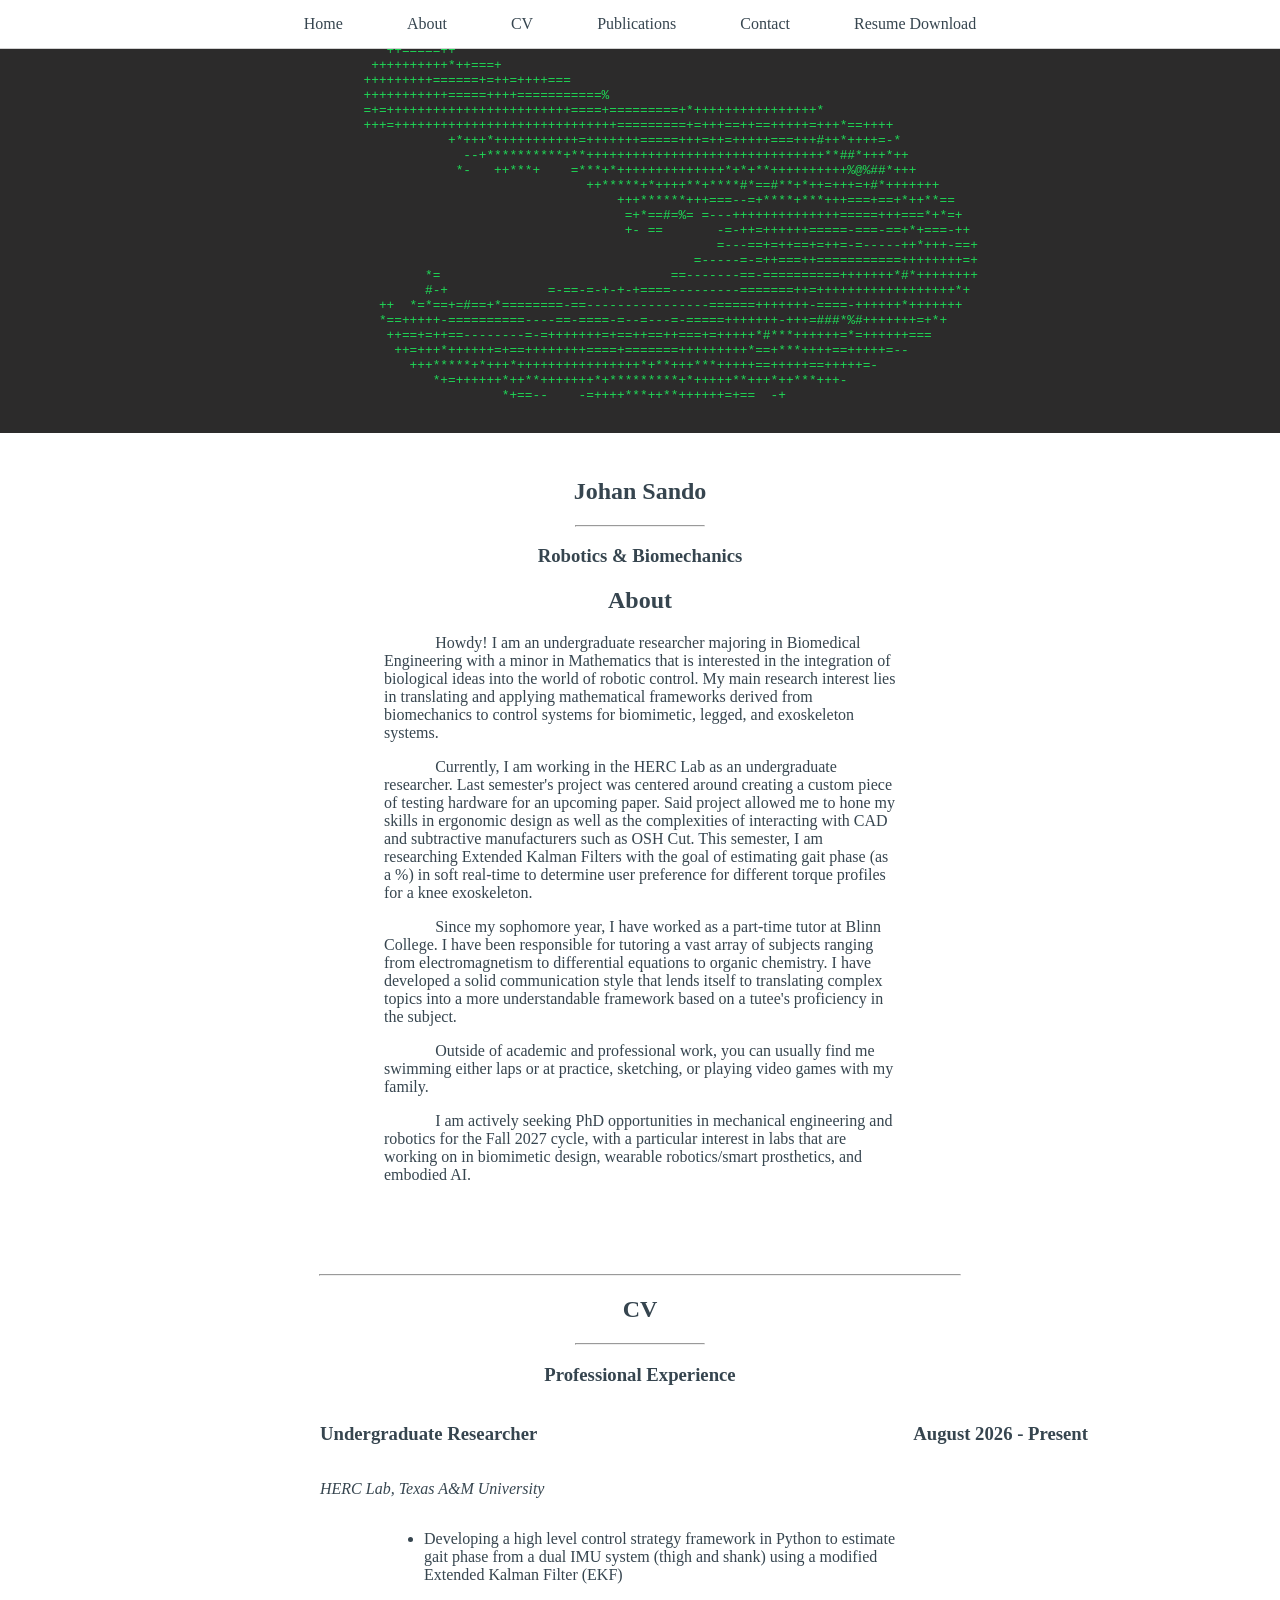
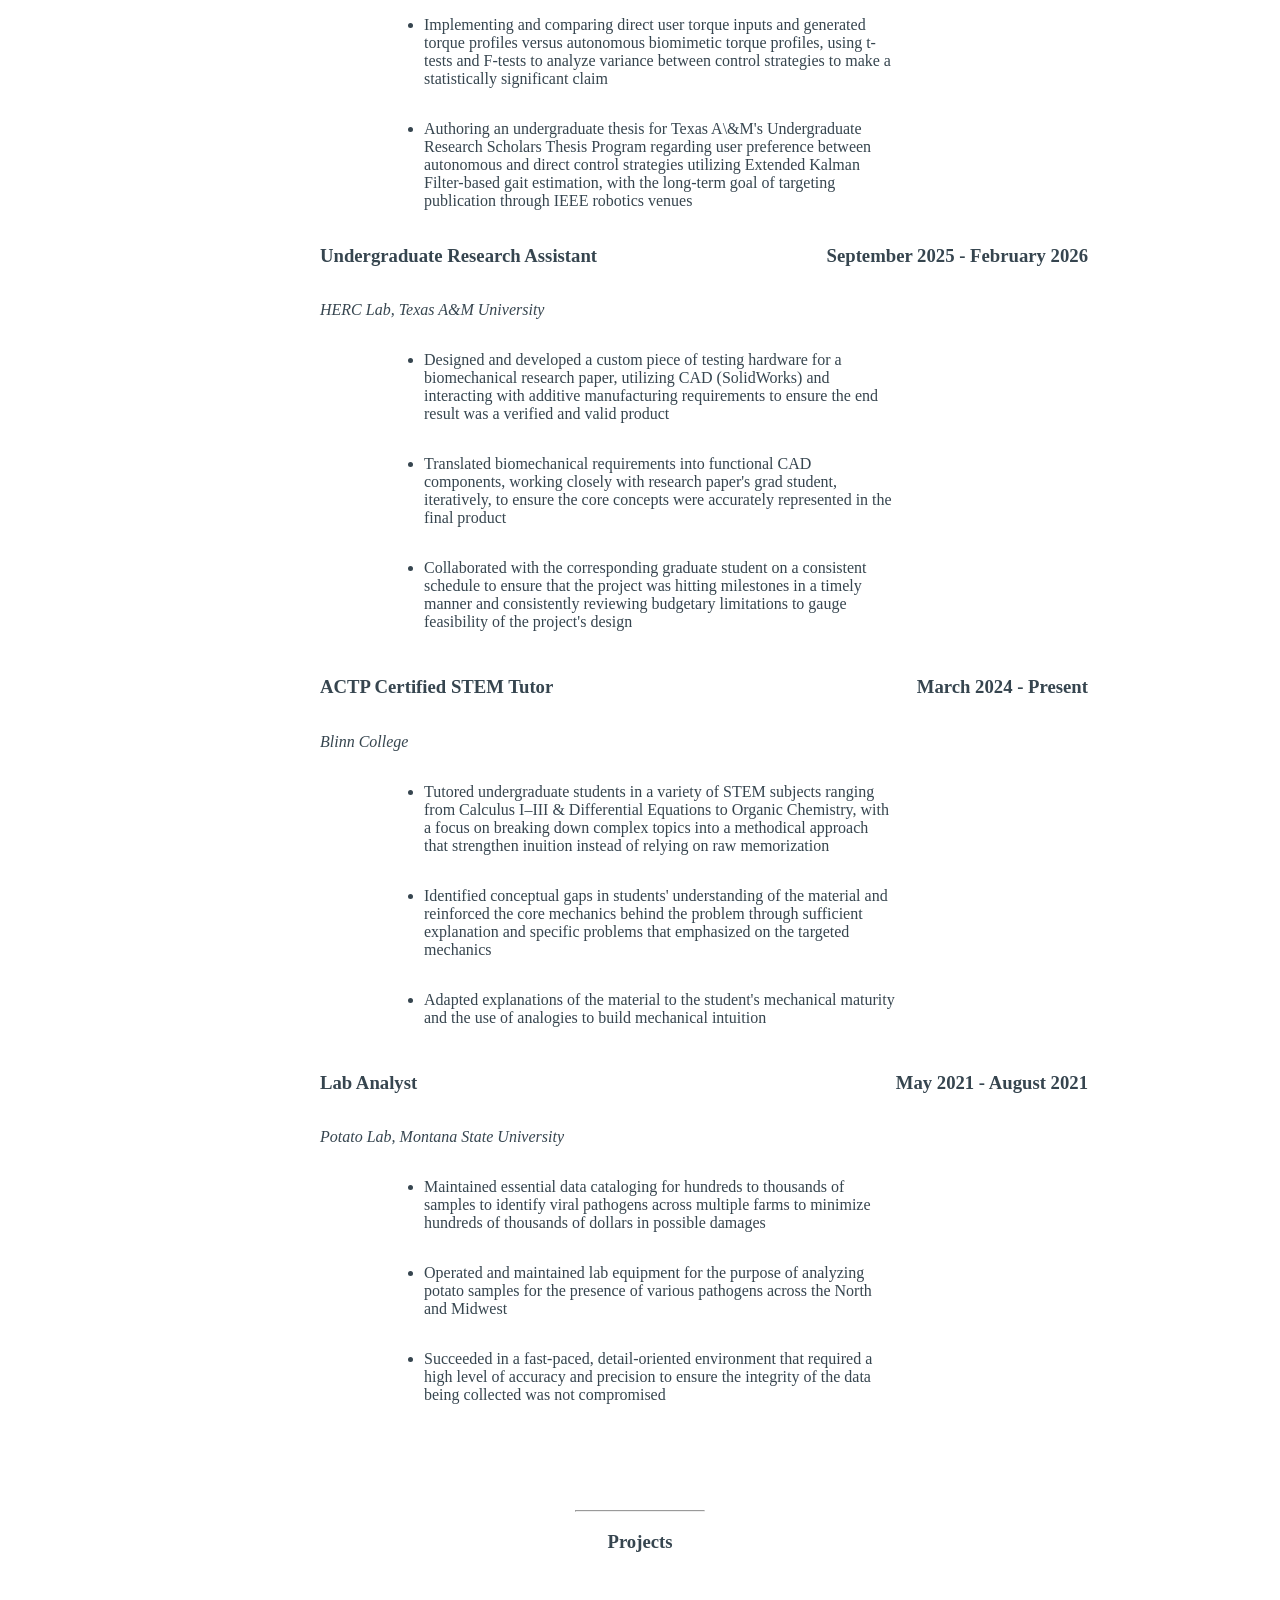
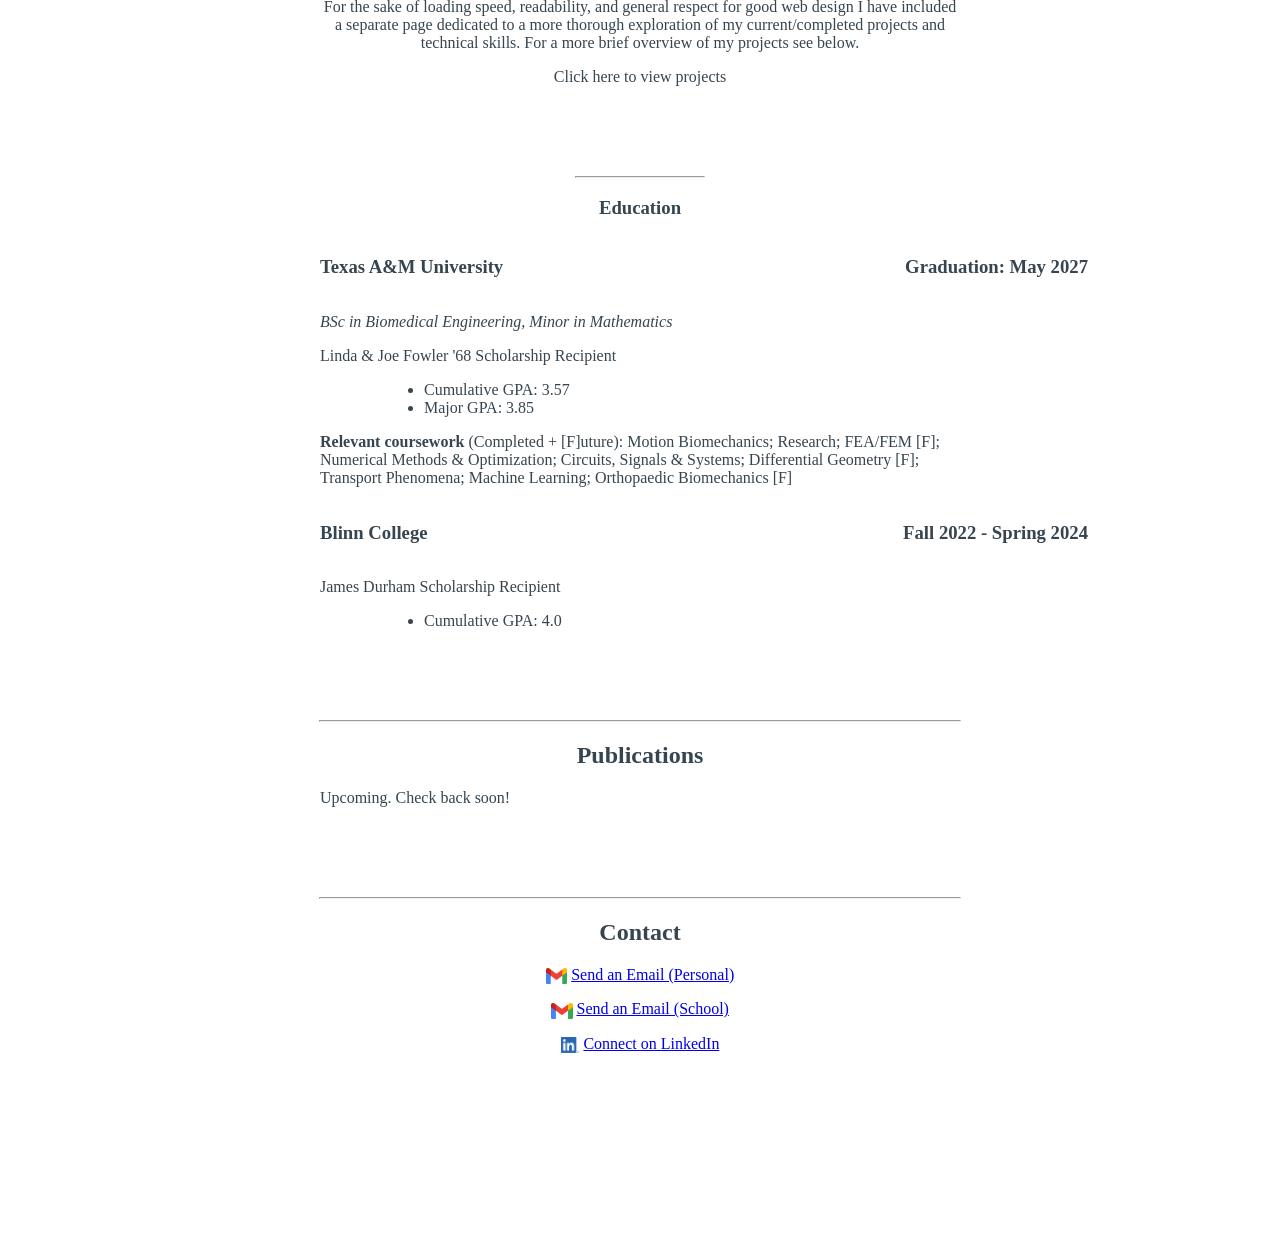
<file: index.html>
<!DOCTYPE html>
<html lang="en">
<head>
    <meta charset="UTF-8">
    <meta name="viewport" content="width=device-width, initial-scale=1.0">
    <title>Johan Sando</title>
    <link rel="stylesheet" href="./css_design/main_style.css">
</head>

<body>

    <ul class="banner">

        <li><a class="banner_item" href="#home">Home</a></li>
        <li><a class="banner_item" href="#about">About</a></li>
        <li><a class="banner_item" href="#resume">CV</a></li>
        <li><a class="banner_item" href="#pubs">Publications</a></li>
        <li><a class="banner_item" href="#contact">Contact</a></li>    
        <li><a class="banner_item" href="./images/J_Sando_Resume.pdf" download="Johan_Sando_Resume.pdf">Resume Download</a></li>

    </ul>


    <div class ="main">


        <section id="home">
            <pre style="font-size:1vw;">    

                 ++=====++                                                                          
               ++++++++++*++===+                                                                    
              +++++++++======+=++=++++===                                                           
              +++++++++++=====++++===========%                                                      
              =+=++++++++++++++++++++++++====+=========+*++++++++++++++++*                          
              +++=+++++++++++++++++++++++++++++=========+=+++==++==+++++=+++*==++++                 
                         +*+++*+++++++++++=+++++++=====+++=++=+++++===+++#++*++++=-*                
                           --+**********+**+++++++++++++++++++++++++++++++**##*+++*++               
                          *-   ++***+    =***+*++++++++++++++*+*+**++++++++++%@%##*+++              
                                           ++*****+*++++**+****#*==#**+*++=+++=+#*+++++++           
                                               +++******+++===--=+****+***+++===+==+*++**==         
                                                =+*==#=%= =---++++++++++++++=====+++===*+*=+        
                                                +- ==       -=-++=++++++=====-===-==+*+===-++       
                                                            =---==+=++==+=++=-=-----++*+++-==+      
                                                         =-----=-=++===++===========++++++++=+      
                      *=                              ==-------==-==========+++++++*#*++++++++      
                      #-+             =-==-=-+-+-+====---------=======++=++++++++++++++++++*+       
                ++  *=*==+=#==+*========-==----------------======+++++++-====-++++++*+++++++        
                *==+++++-==========----==-====-=--=---=-=====+++++++-+++=###*%#+++++++=+*+          
                 ++==+=++==--------=-=+++++++=+==++==++===+=+++++*#***++++++=*=++++++===            
                  ++=+++*++++++=+==++++++++====+=======+++++++++*==+***++++==+++++=--               
                    +++*****+*+++*++++++++++++++++*+**+++***+++++==+++++==+++++=-                   
                       *+=++++++*++**+++++++*+*********+*+++++**+++*++***+++-                       
                                *+==--    -=++++***++**++++++=+==  -+                               
                                                                                                    
            </pre>
            <figcaption>
                <h1 style="margin-top: 5vh;">
                    Johan Sando
                </h1>

                <hr style="width:10%;"> 

                <h3>
                    Robotics & Biomechanics
                </h3>
            </figcaption>
        </section>

        <section id="about">

            <h2>
                About
            </h2>

            <p  style="text-align:left; margin-left:30vw; margin-right:30vw; text-indent: 10%;">
                Howdy! I am an undergraduate researcher majoring in Biomedical Engineering  with a minor in Mathematics
                that is interested in the integration of biological ideas into the world of robotic control. My main research interest 
                lies in translating and applying mathematical frameworks derived from biomechanics to control systems for biomimetic, legged, and exoskeleton systems.
            </p>

            <p style="text-align:left; margin-left:30vw; margin-right:30vw; text-indent: 10%;">
                Currently, I am working in the HERC Lab as an undergraduate researcher. Last semester's project was centered around creating a custom
                 piece of testing hardware for an upcoming paper. Said project allowed me to hone my skills in ergonomic design as well as the 
                 complexities of interacting with CAD and subtractive manufacturers such as OSH Cut.
                 This semester, I am researching Extended Kalman Filters with the goal of estimating gait phase (as a %) 
                 in soft real-time to determine user preference for different torque profiles for a knee exoskeleton.
                 
            </p>

            <p style="text-align:left; margin-left:30vw; margin-right:30vw; text-indent: 10%;">
                Since my sophomore year, I have worked as a part-time tutor
                at Blinn College. I have been responsible for tutoring a vast array of subjects ranging from electromagnetism to differential equations to 
                organic chemistry. I have developed a solid communication style that lends itself to translating
                complex topics into a more understandable framework based on a tutee's proficiency in the subject. 
            </p>

            <p style="text-align:left; margin-left:30vw; margin-right:30vw; text-indent: 10%;">
                Outside of academic and professional work, you can usually find me swimming either laps or at practice, sketching, or playing video games with my family. 
            </p>

            <p style="text-align:left; margin-left:30vw; margin-right:30vw; text-indent: 10%;">
                I am actively seeking PhD opportunities in mechanical engineering and robotics for the Fall 2027 cycle, with a particular interest in labs that are working on in biomimetic design, wearable robotics/smart prosthetics, and embodied AI.
            </p>

        </section>    

        <hr style="width:50%; margin-top:10vh;">

        <section id="resume">
            <h2>
                CV
            </h2>

            <hr style="width:10%; margin-top:2vh;"> 

            <h3 >
                Professional Experience
            </h3>

            <div class="res_exp">
                <div class="res_exp_header">
                    <h3>Undergraduate Researcher</h3>
                    <h3>August 2026 - Present</h3>
                </div>

                <p class="exp_loc">
                    HERC Lab, Texas A&M University
                </p>

                <ul class="exp_desc">
                    <li>
                        Developing a high level control strategy framework in Python to estimate gait phase from a dual IMU system (thigh and shank) using a modified Extended Kalman Filter (EKF)
                    </li>
                
                </ul>   

                <ul class="exp_desc">
                    <li>
                        Implementing and comparing direct user torque inputs and generated torque profiles versus autonomous biomimetic torque profiles, using t-tests and F-tests to analyze variance between control strategies to make a statistically significant claim 
                    </li>

                </ul>  

                <ul class="exp_desc">
                    <li>
                        Authoring an undergraduate thesis for Texas A\&M's Undergraduate Research Scholars Thesis Program regarding user preference between autonomous and direct control strategies utilizing Extended Kalman Filter-based gait estimation, with the long-term goal of targeting publication through IEEE robotics venues 
                    </li>
                </ul>


                <div class="res_exp_header">
                    <h3>Undergraduate Research Assistant</h3>
                    <h3>September 2025 - February 2026</h3>
                </div>

                <p class="exp_loc">
                    HERC Lab, Texas A&M University
                </p>

                <ul class="exp_desc">
                    <li>
                        Designed and developed a custom piece of testing hardware for a biomechanical research paper, utilizing CAD (SolidWorks) and interacting with additive manufacturing requirements to ensure the end result was a verified and valid product
                    </li>
                
                </ul>   

                <ul class="exp_desc">
                    <li>
                        Translated biomechanical requirements into functional CAD components, working closely with research paper's grad student, iteratively, to ensure the core concepts were accurately represented in the final product 
                    </li>

                </ul>  

                <ul class="exp_desc">
                    <li>
                        Collaborated with the corresponding graduate student on a consistent schedule to ensure that the project was hitting milestones in a timely manner and consistently reviewing budgetary limitations to gauge feasibility of the project's design
                    </li>
                </ul>

            </div>

            <div class="res_exp">
                <div class="res_exp_header">
                    <h3>ACTP Certified STEM Tutor</h3>
                    <h3>March 2024 - Present</h3>
                </div>

                <p class="exp_loc">
                    Blinn College
                </p>

                <ul class="exp_desc">
                    <li>
                        Tutored undergraduate students in a variety of STEM subjects ranging from Calculus I–III & Differential Equations to Organic Chemistry, with a focus on breaking down complex topics into a methodical approach that strengthen inuition instead of relying on raw memorization
                    </li>
                </ul>   

                <ul class="exp_desc">
                    <li>
                        Identified conceptual gaps in students' understanding of the material and reinforced the core mechanics behind the problem through sufficient explanation and specific problems that emphasized on the targeted mechanics
                    </li>

                </ul>  

                <ul class="exp_desc">
                    <li>
                        Adapted explanations of the material to the student's mechanical maturity and the use of analogies to build mechanical intuition
                </ul>

            </div>

            <div class="res_exp">
                <div class="res_exp_header">
                    <h3>Lab Analyst</h3>
                    <h3>May 2021 - August 2021</h3>
                </div>

                <p class="exp_loc">
                    Potato Lab, Montana State University
                </p>

                <ul class="exp_desc">
                    <li>
                        Maintained essential data cataloging for hundreds to thousands of samples to identify viral pathogens across multiple farms to minimize hundreds of thousands of dollars in possible damages
                    </li>
                
                </ul>   

                <ul class="exp_desc">
                    <li>
                        Operated and maintained lab equipment for the purpose of analyzing potato samples for the presence of various pathogens across the North and Midwest
                    </li>

                </ul>  

                <ul class="exp_desc">
                    <li>
                        Succeeded in a fast-paced, detail-oriented environment that required a high level of accuracy and precision to ensure the integrity of the data being collected was not compromised
                    </li>
                </ul>


            </div>

        <hr style="width:10%; margin-top:10vh;"> 

        <h3 style="margin-bottom:5vh;">
            Projects
        </h3>

        <p style="margin-left:25vw; margin-right:25vw;">
            For the sake of loading speed, readability, and general respect for good web design I have included a separate page dedicated to a more thorough exploration of my current/completed projects and technical skills. For a more brief overview of my projects see below.
        </p>

        <a class="proj_button" href="./pages/projects.html">Click here to view projects</a>

        <hr style="width:10%; margin-top:10vh;"> 

            <div class="cv_edu">

                <h3>
                    Education
                </h3>

                <div class="res_exp_header">
                    <h3>Texas A&M University</h3>
                    <h3>Graduation: May 2027</h3>
                </div>

                <p class="exp_loc">
                    BSc in Biomedical Engineering, Minor in Mathematics
                </p>

                <p style="text-align: left; margin-left: 25vw;">
                    Linda & Joe Fowler '68 Scholarship Recipient
                </p>

                <ul class="exp_desc">
                    <li>
                        Cumulative GPA: 3.57
                    </li>

                    <li>
                        Major GPA: 3.85
                    </li>
                </ul>

                <p style="text-align:left; margin-left:25vw; margin-right:25vw;">
                    <b>Relevant coursework</b> (Completed + [F]uture): Motion Biomechanics; Research; FEA/FEM [F]; Numerical Methods & Optimization;
                     Circuits, Signals & Systems; Differential Geometry [F]; Transport Phenomena; Machine Learning; Orthopaedic Biomechanics [F]
                </p>

              

                <div class="res_exp_header">
                    <h3>Blinn College</h3>
                    <h3>Fall 2022 - Spring 2024</h3>
                </div>

                <p style="text-align: left; margin-left: 25vw;">
                    James Durham Scholarship Recipient
                </p>

                <ul class="exp_desc">
                    <li>
                        Cumulative GPA: 4.0
                    </li>
                </ul>
            </div>
        </section>

        <hr style="width:50%; margin-top:10vh;">

        <section id="pubs">
            <h2>
                Publications
            </h2>

            <p style="text-align:left; margin-left:25vw; margin-right:25vw;">
                Upcoming. Check back soon!

        </section>

        <hr style="width:50%; margin-top:10vh;">
        
        <section id="contact" style="margin-bottom:20vh;">
            <h2>
                Contact
            </h2>

            <p class = "connections">
                <img src="./images/gmail_logo.png" alt="A Gmail logo serving as an invitation to connect via email" class="connection_icon">
                <a href="mailto:johan.sando103@gmail.com">
                    Send an Email (Personal)
                </a>
                
            </p>

            <p class = "connections">
                <img src="./images/gmail_logo.png" alt="A Gmail logo serving as an invitation to connect via email" class="connection_icon">
                <a href="mailto:johan.sando@tamu.edu">
                    Send an Email (School)
                </a>
            </p>

            <p class = "connections">
                <img src="./images/LI-In-Bug.png" alt="A LinkedIn logo serving as an invitation to connect" class="connection_icon">
                <a href="https://www.linkedin.com/in/johansando777/">
                    Connect on LinkedIn
                </a>

            </p>
        </section>
    </div>

</body>
</html>
</file>
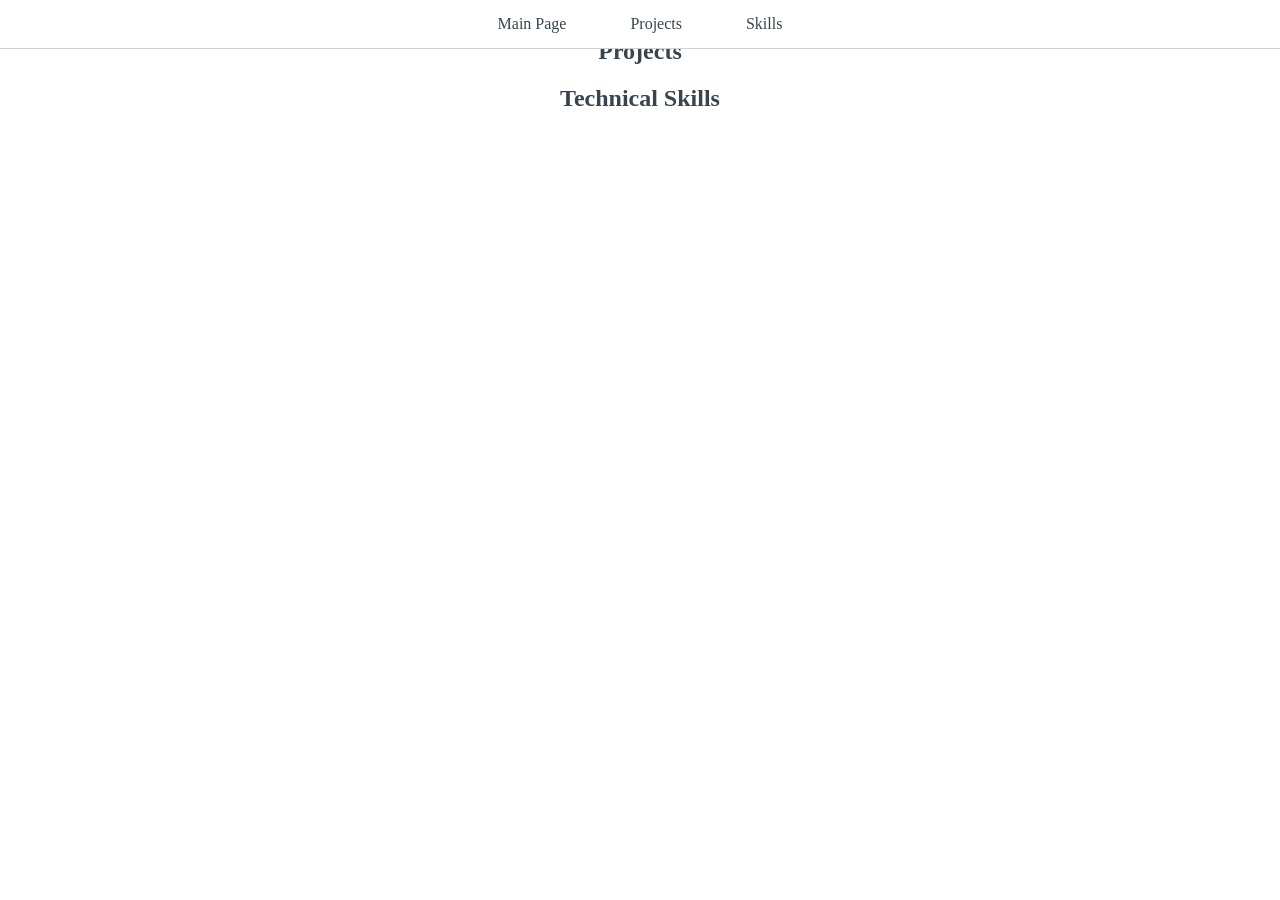
<file: pages/projects.html>
<!DOCTYPE html>
<html lang="en">
<head>
    <meta charset="UTF-8">
    <meta name="viewport" content="width=device-width, initial-scale=1.0">
    <title>Projects</title>
    <link rel="stylesheet" href="../css_design/main_style.css">
</head>

<body>

    <div class = "main">

        <ul class="banner">

            <li><a class="banner_item" href="https://johan-sando.github.io/home/">Main Page</a></li>
            <li><a class="banner_item" href="#projects">Projects</a></li>
            <li><a class="banner_item" href="#skills">Skills</a></li>
            
        </ul>

        <a>
            Currently under construction. Check back later!
        </a>

        <section id = "Projects">

            <h2>
                Projects
            </h2>


        </section>


        <section id = "Skills">

            <h2>
                Technical Skills
            </h2>



        </section>
        
    </div>



    
</body>
</html>
</file>
<file: css_design/main_style.css>
html, body{
    margin:0;
    padding:0;
    box-sizing: border-box;
    overflow-x:hidden;
    scroll-behavior: smooth;
}

body{
    margin: 0;
    padding:0;
    width: 100%;
    color: rgb(54,69,79);
}

ul.banner{
    margin: 0 !important;

    font-size: 100%;

    position: fixed;
    left: 0;
    top: 0;
    z-index: 999;

    width: 100%;
    box-sizing: border-box;
    padding: 15px 0px;  
    height:auto;

    display: flex;
    justify-content: center;

    list-style-type: none;
    background:white;

    gap: 5vw;
    border-bottom: 1px solid rgb(209,209,209); 
    overflow: hidden;   
}

.banner_item{

    text-align:center;

    text-decoration: none;
    color: rgb(54,69,79);

    &:hover{
        text-decoration: underline;
        color: rgb(80, 83, 231);
        opacity: 0.8;
    }

}

.main{

    position: relative;
    padding-top:0vh;

    min-height: 100vh;

    text-align:center;
    justify-content: center;

}


h2, h3 {

    color: rgb(54,69,79);
    justify-content: center;

}

.connections{
    text-align: center;
}

a {
    margin:0 !important;
    line-height: 1 !important;
    text-align:center;
}

.connection_icon{
    height: 1em;
    width: auto;
    vertical-align: middle;
}

.res_exp_header {
    display: flex;
    margin-left: 25vw;
    margin-right: 30vw;
    flex-direction: row;    
    justify-content: space-between !important; 
    align-items: center;
    width: 60vw;
    text-align:left;
    padding-bottom: 0;
}

.res_exp{
    display:flex;
    flex-direction:column;
    width: 70%;
    margin-bottom: 10px;
}

.exp_desc li{
    width: auto;
    text-align:left;
    list-style-type: disc;
    margin-left: 30vw;
    margin-right: 0;
}

pre{
    background: rgb(44, 43, 43);
    color: rgb(31, 217, 87)
}

section{
    padding-top: 0;
}

.exp_loc{
    top:0;
    font-style: italic;
    margin-left: 25vw;
    text-align: left;
}

.cv_header{
    display: flex;
    margin-left: 65vh;
    margin-right: 120px;
    flex-direction: row;   
    justify-content: space-between !important; 
    align-items: center;
    width: 80vh;
    text-align:center;
    padding-bottom: 0;
}

.cv_exp{
    display:flex;
    flex-direction:column;
    width: 100vh;
    margin-bottom: 10px;
}

.hr{
    color:rgb(83, 83, 83)
}

.proj_button{
    text-align:center;

    text-decoration: none;
    color: rgb(54,69,79);

    &:hover{
        text-decoration: underline;
        color: rgb(80, 83, 231);
        opacity: 0.8;
    }    

}

ul.cv_gpa{
    align-items: center;
    text-align:left;
    list-style-type: disc;
    margin-left: 70vh;
}
</file>
